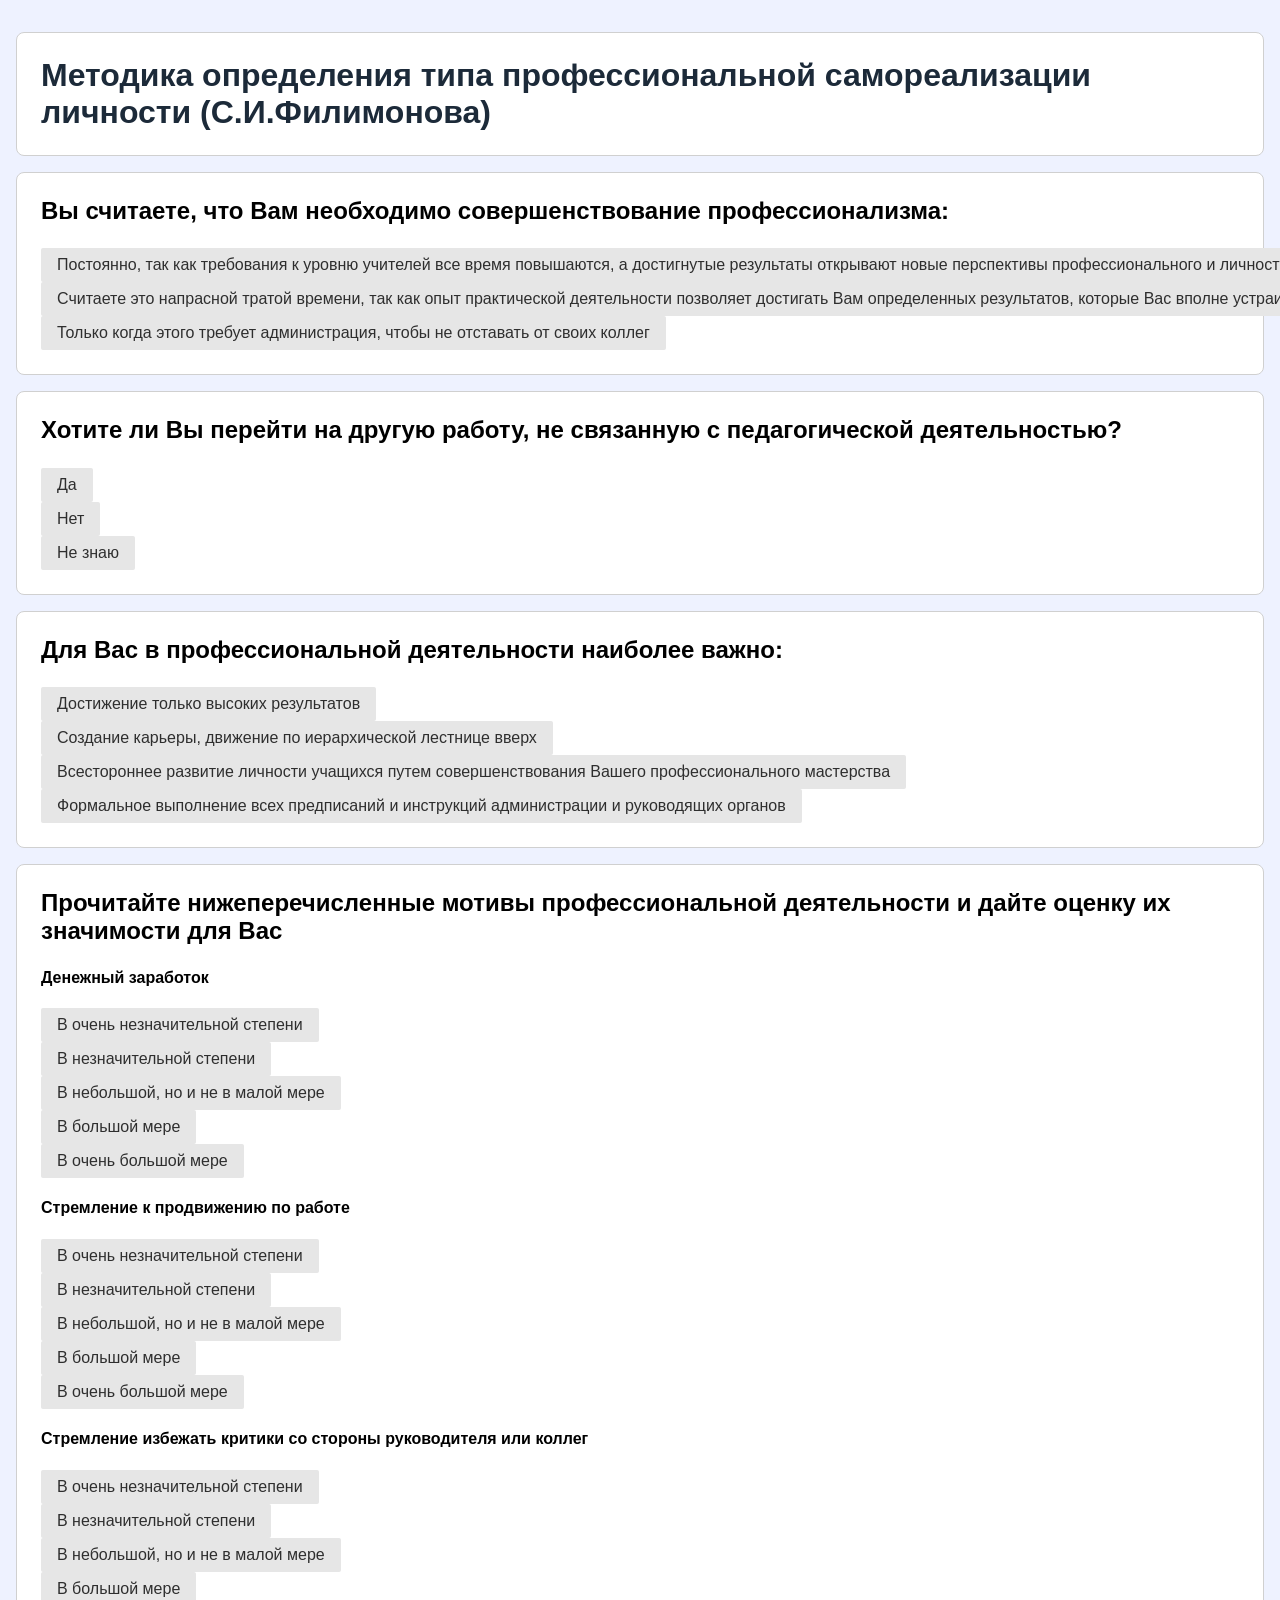
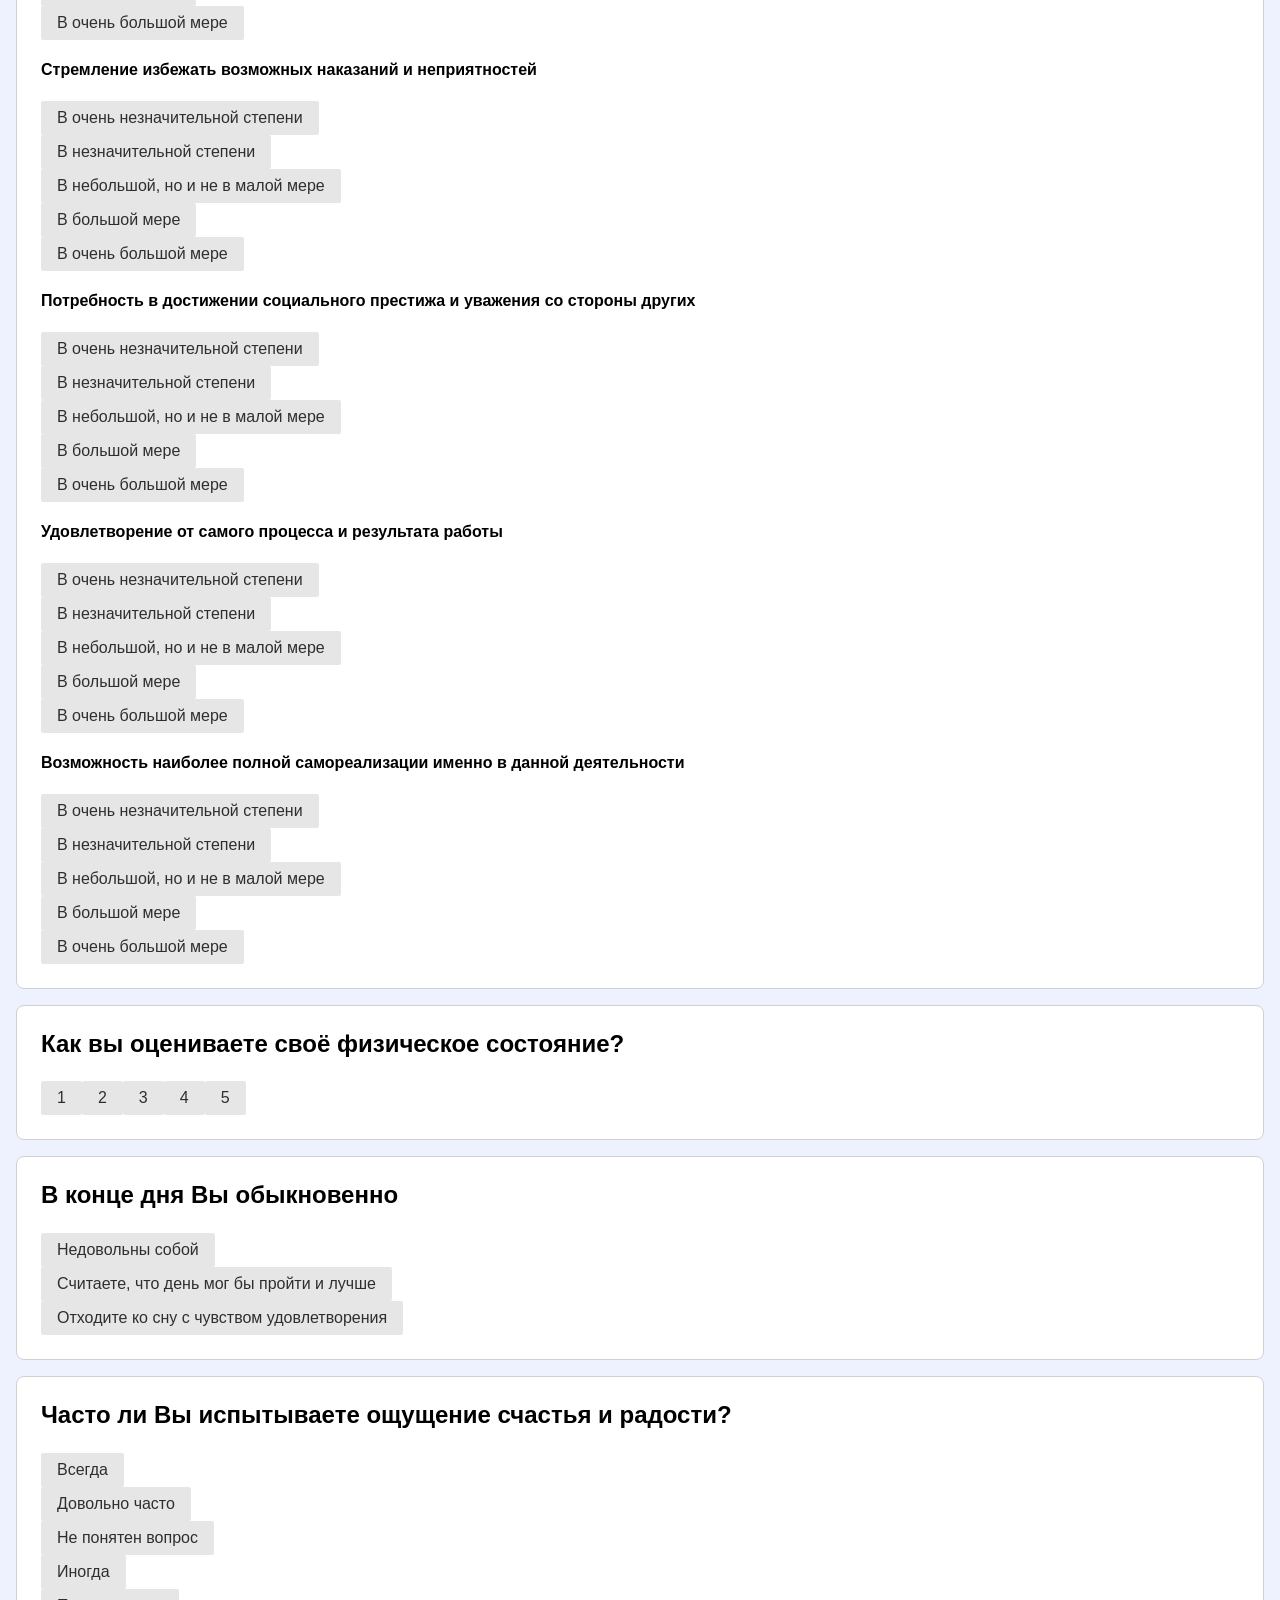
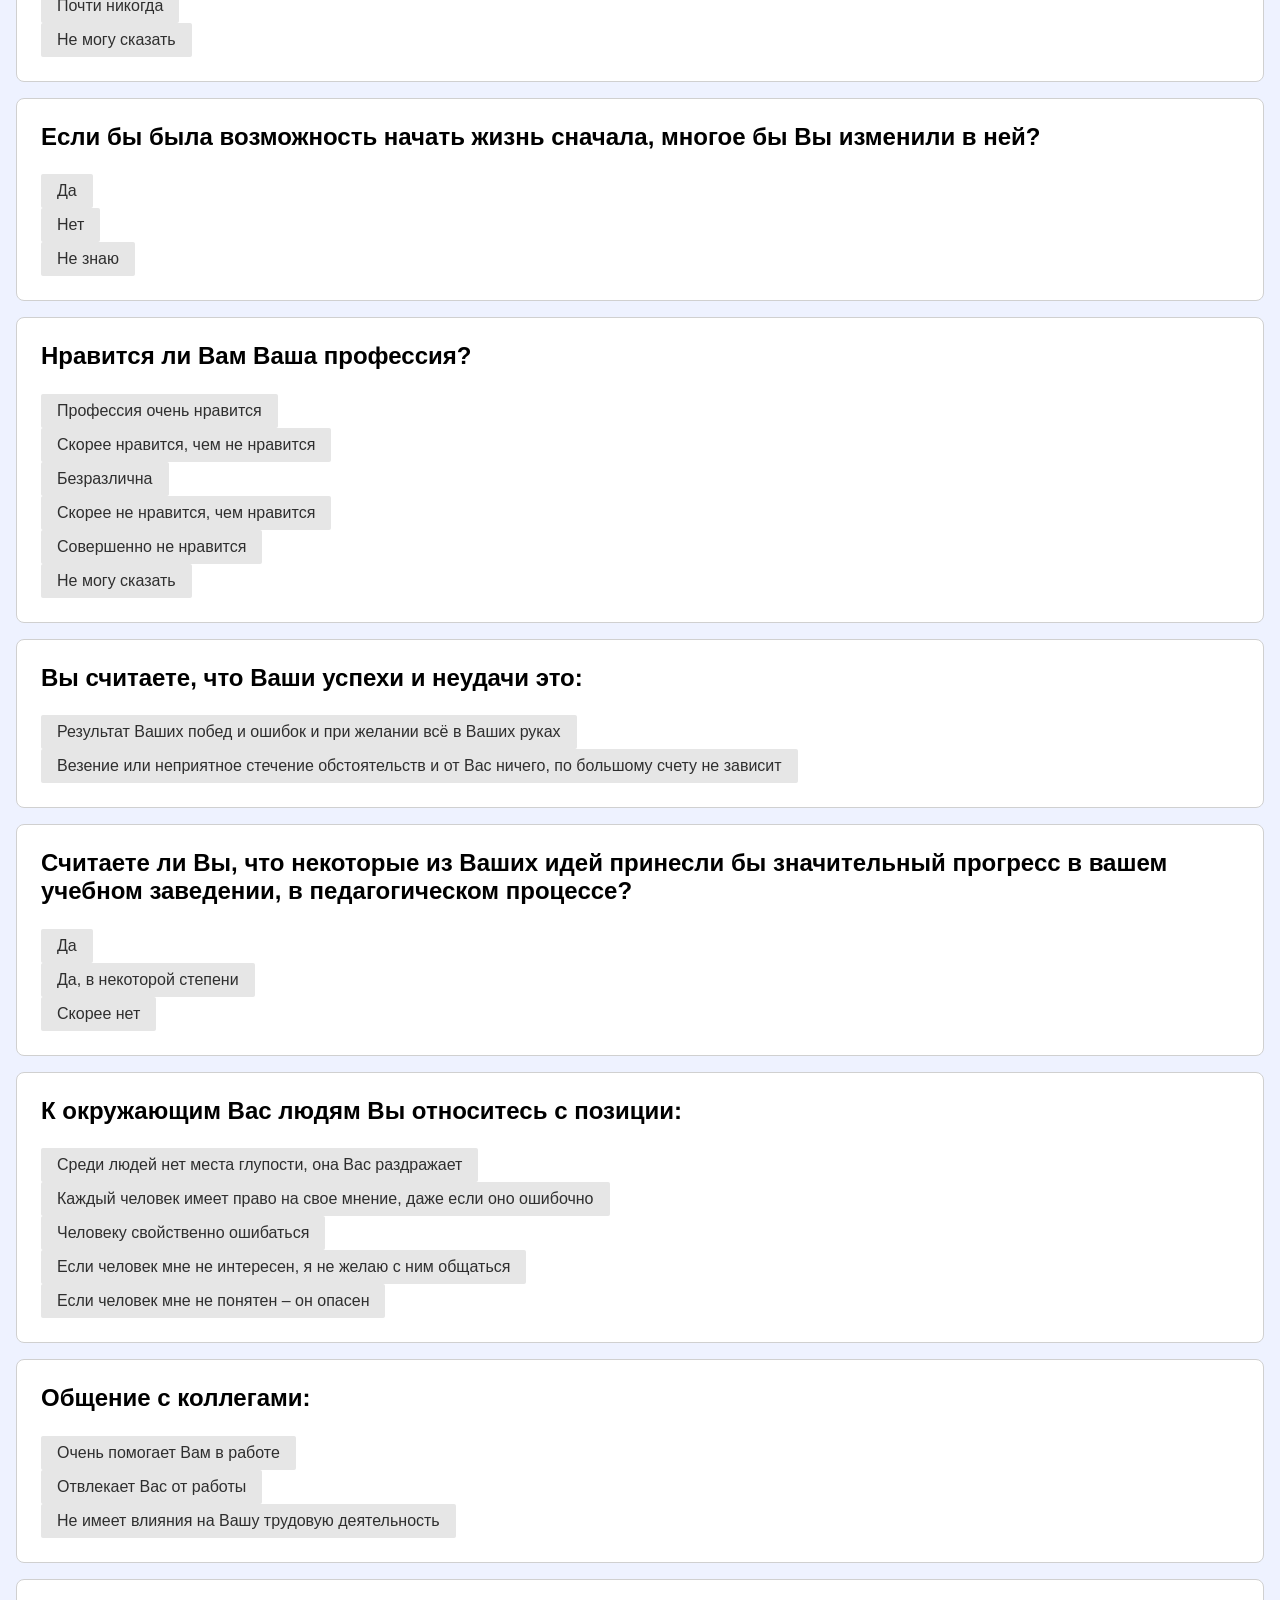
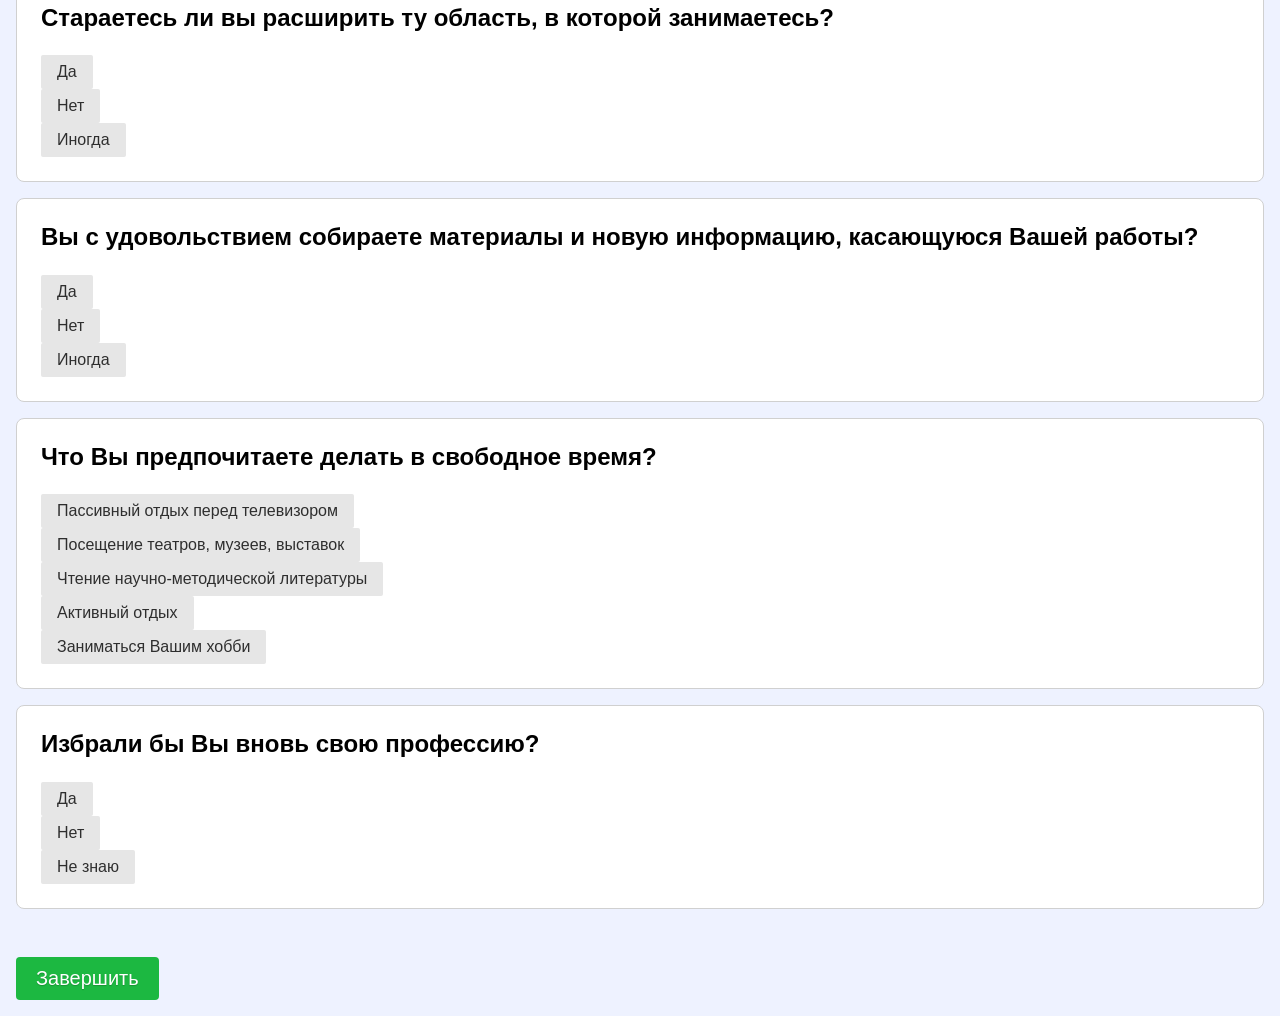
<file: 200.html>
<!DOCTYPE html><html lang="en"><head><meta charset="utf-8"><title>Тест на определение типа самореализации</title><meta name="viewport" content="width=device-width,initial-scale=1"><meta name="mobile-web-app-capable" content="yes"><meta name="apple-mobile-web-app-capable" content="yes"><link rel="apple-touch-icon" href="/assets/icons/apple-touch-icon.png"><link rel="manifest" href="/manifest.json"><meta name="theme-color" content="#673ab8"><link rel="shortcut icon" href="/favicon.ico"><style>html{-webkit-text-size-adjust:100%;line-height:1.15}body{margin:0}html{font-family:sans-serif}body{-ms-flex-pack:center;background-color:#eef2ff;justify-content:center;padding:16px}</style><link href="/bundle.e680b.css" rel="stylesheet" media="only x" onload="this.media='all'"><noscript><link rel="stylesheet" href="/bundle.e680b.css"></noscript></head><body><script type="__PREACT_CLI_DATA__">%7B%22preRenderData%22:%7B%22url%22:%22/200.html%22%7D%7D</script><script crossorigin="anonymous" src="/bundle.05168.esm.js" type="module"></script><script nomodule="" src="/polyfills.93ff7.js"></script><script nomodule="" defer="defer" src="/bundle.6377a.js"></script></body></html>
</file>
<file: bundle.e680b.css>
/*!
Pure v3.0.0
Copyright 2013 Yahoo!
Licensed under the BSD License.
https://github.com/pure-css/pure/blob/master/LICENSE
*/
/*!
normalize.css v | MIT License | https://necolas.github.io/normalize.css/
Copyright (c) Nicolas Gallagher and Jonathan Neal
*/
/*! normalize.css v8.0.1 | MIT License | github.com/necolas/normalize.css */html{-webkit-text-size-adjust:100%;line-height:1.15}body{margin:0}main{display:block}h1{font-size:2em;margin:.67em 0}hr{box-sizing:content-box;height:0;overflow:visible}pre{font-family:monospace,monospace;font-size:1em}a{background-color:transparent}abbr[title]{border-bottom:none;text-decoration:underline;-webkit-text-decoration:underline dotted;text-decoration:underline dotted}b,strong{font-weight:bolder}code,kbd,samp{font-family:monospace,monospace;font-size:1em}small{font-size:80%}sub,sup{font-size:75%;line-height:0;position:relative;vertical-align:baseline}sub{bottom:-.25em}sup{top:-.5em}img{border-style:none}button,input,optgroup,select,textarea{font-family:inherit;font-size:100%;line-height:1.15;margin:0}button,input{overflow:visible}button,select{text-transform:none}[type=button],[type=reset],[type=submit],button{-webkit-appearance:button}[type=button]::-moz-focus-inner,[type=reset]::-moz-focus-inner,[type=submit]::-moz-focus-inner,button::-moz-focus-inner{border-style:none;padding:0}[type=button]:-moz-focusring,[type=reset]:-moz-focusring,[type=submit]:-moz-focusring,button:-moz-focusring{outline:1px dotted ButtonText}fieldset{padding:.35em .75em .625em}legend{box-sizing:border-box;color:inherit;display:table;max-width:100%;padding:0;white-space:normal}progress{vertical-align:baseline}textarea{overflow:auto}[type=checkbox],[type=radio]{box-sizing:border-box;padding:0}[type=number]::-webkit-inner-spin-button,[type=number]::-webkit-outer-spin-button{height:auto}[type=search]{-webkit-appearance:textfield;outline-offset:-2px}[type=search]::-webkit-search-decoration{-webkit-appearance:none}::-webkit-file-upload-button{-webkit-appearance:button;font:inherit}details{display:block}summary{display:list-item}[hidden],template{display:none}html{font-family:sans-serif}.hidden,[hidden]{display:none!important}.pure-img{display:block;height:auto;max-width:100%}.pure-g{-ms-flex-line-pack:start;align-content:flex-start;display:-ms-flexbox;display:flex;-ms-flex-flow:row wrap;flex-flow:row wrap}.pure-u{display:inline-block;vertical-align:top}.pure-u-1,.pure-u-1-1,.pure-u-1-12,.pure-u-1-2,.pure-u-1-24,.pure-u-1-3,.pure-u-1-4,.pure-u-1-5,.pure-u-1-6,.pure-u-1-8,.pure-u-10-24,.pure-u-11-12,.pure-u-11-24,.pure-u-12-24,.pure-u-13-24,.pure-u-14-24,.pure-u-15-24,.pure-u-16-24,.pure-u-17-24,.pure-u-18-24,.pure-u-19-24,.pure-u-2-24,.pure-u-2-3,.pure-u-2-5,.pure-u-20-24,.pure-u-21-24,.pure-u-22-24,.pure-u-23-24,.pure-u-24-24,.pure-u-3-24,.pure-u-3-4,.pure-u-3-5,.pure-u-3-8,.pure-u-4-24,.pure-u-4-5,.pure-u-5-12,.pure-u-5-24,.pure-u-5-5,.pure-u-5-6,.pure-u-5-8,.pure-u-6-24,.pure-u-7-12,.pure-u-7-24,.pure-u-7-8,.pure-u-8-24,.pure-u-9-24{display:inline-block;letter-spacing:normal;text-rendering:auto;vertical-align:top;word-spacing:normal}.pure-u-1-24{width:4.1667%}.pure-u-1-12,.pure-u-2-24{width:8.3333%}.pure-u-1-8,.pure-u-3-24{width:12.5%}.pure-u-1-6,.pure-u-4-24{width:16.6667%}.pure-u-1-5{width:20%}.pure-u-5-24{width:20.8333%}.pure-u-1-4,.pure-u-6-24{width:25%}.pure-u-7-24{width:29.1667%}.pure-u-1-3,.pure-u-8-24{width:33.3333%}.pure-u-3-8,.pure-u-9-24{width:37.5%}.pure-u-2-5{width:40%}.pure-u-10-24,.pure-u-5-12{width:41.6667%}.pure-u-11-24{width:45.8333%}.pure-u-1-2,.pure-u-12-24{width:50%}.pure-u-13-24{width:54.1667%}.pure-u-14-24,.pure-u-7-12{width:58.3333%}.pure-u-3-5{width:60%}.pure-u-15-24,.pure-u-5-8{width:62.5%}.pure-u-16-24,.pure-u-2-3{width:66.6667%}.pure-u-17-24{width:70.8333%}.pure-u-18-24,.pure-u-3-4{width:75%}.pure-u-19-24{width:79.1667%}.pure-u-4-5{width:80%}.pure-u-20-24,.pure-u-5-6{width:83.3333%}.pure-u-21-24,.pure-u-7-8{width:87.5%}.pure-u-11-12,.pure-u-22-24{width:91.6667%}.pure-u-23-24{width:95.8333%}.pure-u-1,.pure-u-1-1,.pure-u-24-24,.pure-u-5-5{width:100%}.pure-button{-webkit-user-drag:none;box-sizing:border-box;cursor:pointer;display:inline-block;line-height:normal;text-align:center;-webkit-user-select:none;-ms-user-select:none;user-select:none;vertical-align:middle;white-space:nowrap}.pure-button::-moz-focus-inner{border:0;padding:0}.pure-button-group{letter-spacing:-.31em;text-rendering:optimizespeed}.opera-only :-o-prefocus,.pure-button-group{word-spacing:-.43em}.pure-button-group .pure-button{letter-spacing:normal;text-rendering:auto;vertical-align:top;word-spacing:normal}.pure-button{background-color:#e6e6e6;border:transparent;border-radius:2px;color:rgba(0,0,0,.8);font-family:inherit;font-size:100%;padding:.5em 1em;text-decoration:none}.pure-button-hover,.pure-button:focus,.pure-button:hover{background-image:linear-gradient(transparent,rgba(0,0,0,.05) 40%,rgba(0,0,0,.1))}.pure-button:focus{outline:0}.pure-button-active,.pure-button:active{border-color:#000;box-shadow:inset 0 0 0 1px rgba(0,0,0,.15),inset 0 0 6px rgba(0,0,0,.2)}.pure-button-disabled,.pure-button-disabled:active,.pure-button-disabled:focus,.pure-button-disabled:hover,.pure-button[disabled]{background-image:none;border:none;box-shadow:none;cursor:not-allowed;opacity:.4;pointer-events:none}.pure-button-hidden{display:none}.pure-button-primary,.pure-button-selected,a.pure-button-primary,a.pure-button-selected{background-color:#0078e7;color:#fff}.pure-button-group .pure-button{border-radius:0;border-right:1px solid rgba(0,0,0,.2);margin:0}.pure-button-group .pure-button:first-child{border-bottom-left-radius:2px;border-top-left-radius:2px}.pure-button-group .pure-button:last-child{border-bottom-right-radius:2px;border-right:none;border-top-right-radius:2px}.pure-form input[type=color],.pure-form input[type=date],.pure-form input[type=datetime-local],.pure-form input[type=datetime],.pure-form input[type=email],.pure-form input[type=month],.pure-form input[type=number],.pure-form input[type=password],.pure-form input[type=search],.pure-form input[type=tel],.pure-form input[type=text],.pure-form input[type=time],.pure-form input[type=url],.pure-form input[type=week],.pure-form select,.pure-form textarea{border:1px solid #ccc;border-radius:4px;box-shadow:inset 0 1px 3px #ddd;box-sizing:border-box;display:inline-block;padding:.5em .6em;vertical-align:middle}.pure-form input:not([type]){border:1px solid #ccc;border-radius:4px;box-shadow:inset 0 1px 3px #ddd;box-sizing:border-box;display:inline-block;padding:.5em .6em}.pure-form input[type=color]{padding:.2em .5em}.pure-form input:not([type]):focus,.pure-form input[type=color]:focus,.pure-form input[type=date]:focus,.pure-form input[type=datetime-local]:focus,.pure-form input[type=datetime]:focus,.pure-form input[type=email]:focus,.pure-form input[type=month]:focus,.pure-form input[type=number]:focus,.pure-form input[type=password]:focus,.pure-form input[type=search]:focus,.pure-form input[type=tel]:focus,.pure-form input[type=text]:focus,.pure-form input[type=time]:focus,.pure-form input[type=url]:focus,.pure-form input[type=week]:focus,.pure-form select:focus,.pure-form textarea:focus{border-color:#129fea;outline:0}.pure-form input[type=checkbox]:focus,.pure-form input[type=file]:focus,.pure-form input[type=radio]:focus{outline:thin solid #129fea;outline:1px auto #129fea}.pure-form .pure-checkbox,.pure-form .pure-radio{display:block;margin:.5em 0}.pure-form input:not([type])[disabled],.pure-form input[type=color][disabled],.pure-form input[type=date][disabled],.pure-form input[type=datetime-local][disabled],.pure-form input[type=datetime][disabled],.pure-form input[type=email][disabled],.pure-form input[type=month][disabled],.pure-form input[type=number][disabled],.pure-form input[type=password][disabled],.pure-form input[type=search][disabled],.pure-form input[type=tel][disabled],.pure-form input[type=text][disabled],.pure-form input[type=time][disabled],.pure-form input[type=url][disabled],.pure-form input[type=week][disabled],.pure-form select[disabled],.pure-form textarea[disabled]{background-color:#eaeded;color:#cad2d3;cursor:not-allowed}.pure-form input[readonly],.pure-form select[readonly],.pure-form textarea[readonly]{background-color:#eee;border-color:#ccc;color:#777}.pure-form input:focus:invalid,.pure-form select:focus:invalid,.pure-form textarea:focus:invalid{border-color:#e9322d;color:#b94a48}.pure-form input[type=checkbox]:focus:invalid:focus,.pure-form input[type=file]:focus:invalid:focus,.pure-form input[type=radio]:focus:invalid:focus{outline-color:#e9322d}.pure-form select{background-color:#fff;border:1px solid #ccc;height:2.25em}.pure-form select[multiple]{height:auto}.pure-form label{margin:.5em 0 .2em}.pure-form fieldset{border:0;margin:0;padding:.35em 0 .75em}.pure-form legend{border-bottom:1px solid #e5e5e5;color:#333;display:block;margin-bottom:.3em;padding:.3em 0;width:100%}.pure-form-stacked input:not([type]),.pure-form-stacked input[type=color],.pure-form-stacked input[type=date],.pure-form-stacked input[type=datetime-local],.pure-form-stacked input[type=datetime],.pure-form-stacked input[type=email],.pure-form-stacked input[type=file],.pure-form-stacked input[type=month],.pure-form-stacked input[type=number],.pure-form-stacked input[type=password],.pure-form-stacked input[type=search],.pure-form-stacked input[type=tel],.pure-form-stacked input[type=text],.pure-form-stacked input[type=time],.pure-form-stacked input[type=url],.pure-form-stacked input[type=week],.pure-form-stacked label,.pure-form-stacked select,.pure-form-stacked textarea{display:block;margin:.25em 0}.pure-form-aligned input,.pure-form-aligned select,.pure-form-aligned textarea,.pure-form-message-inline{display:inline-block;vertical-align:middle}.pure-form-aligned textarea{vertical-align:top}.pure-form-aligned .pure-control-group{margin-bottom:.5em}.pure-form-aligned .pure-control-group label{display:inline-block;margin:0 1em 0 0;text-align:right;vertical-align:middle;width:10em}.pure-form-aligned .pure-controls{margin:1.5em 0 0 11em}.pure-form .pure-input-rounded,.pure-form input.pure-input-rounded{border-radius:2em;padding:.5em 1em}.pure-form .pure-group fieldset{margin-bottom:10px}.pure-form .pure-group input,.pure-form .pure-group textarea{border-radius:0;display:block;margin:0 0 -1px;padding:10px;position:relative;top:-1px}.pure-form .pure-group input:focus,.pure-form .pure-group textarea:focus{z-index:3}.pure-form .pure-group input:first-child,.pure-form .pure-group textarea:first-child{border-radius:4px 4px 0 0;margin:0;top:1px}.pure-form .pure-group input:first-child:last-child,.pure-form .pure-group textarea:first-child:last-child{border-radius:4px;margin:0;top:1px}.pure-form .pure-group input:last-child,.pure-form .pure-group textarea:last-child{border-radius:0 0 4px 4px;margin:0;top:-2px}.pure-form .pure-group button{margin:.35em 0}.pure-form .pure-input-1{width:100%}.pure-form .pure-input-3-4{width:75%}.pure-form .pure-input-2-3{width:66%}.pure-form .pure-input-1-2{width:50%}.pure-form .pure-input-1-3{width:33%}.pure-form .pure-input-1-4{width:25%}.pure-form-message-inline{color:#666;display:inline-block;font-size:.875em;padding-left:.3em;vertical-align:middle}.pure-form-message{color:#666;display:block;font-size:.875em}@media only screen and (max-width:480px){.pure-form button[type=submit]{margin:.7em 0 0}.pure-form input:not([type]),.pure-form input[type=color],.pure-form input[type=date],.pure-form input[type=datetime-local],.pure-form input[type=datetime],.pure-form input[type=email],.pure-form input[type=month],.pure-form input[type=number],.pure-form input[type=password],.pure-form input[type=search],.pure-form input[type=tel],.pure-form input[type=text],.pure-form input[type=time],.pure-form input[type=url],.pure-form input[type=week],.pure-form label{display:block;margin-bottom:.3em}.pure-group input:not([type]),.pure-group input[type=color],.pure-group input[type=date],.pure-group input[type=datetime-local],.pure-group input[type=datetime],.pure-group input[type=email],.pure-group input[type=month],.pure-group input[type=number],.pure-group input[type=password],.pure-group input[type=search],.pure-group input[type=tel],.pure-group input[type=text],.pure-group input[type=time],.pure-group input[type=url],.pure-group input[type=week]{margin-bottom:0}.pure-form-aligned .pure-control-group label{display:block;margin-bottom:.3em;text-align:left;width:100%}.pure-form-aligned .pure-controls{margin:1.5em 0 0}.pure-form-message,.pure-form-message-inline{display:block;font-size:.75em;padding:.2em 0 .8em}}.pure-menu{box-sizing:border-box}.pure-menu-fixed{left:0;position:fixed;top:0;z-index:3}.pure-menu-item,.pure-menu-list{position:relative}.pure-menu-list{list-style:none;margin:0;padding:0}.pure-menu-item{height:100%;margin:0;padding:0}.pure-menu-heading,.pure-menu-link{display:block;text-decoration:none;white-space:nowrap}.pure-menu-horizontal{white-space:nowrap;width:100%}.pure-menu-horizontal .pure-menu-list{display:inline-block}.pure-menu-horizontal .pure-menu-heading,.pure-menu-horizontal .pure-menu-item,.pure-menu-horizontal .pure-menu-separator{display:inline-block;vertical-align:middle}.pure-menu-item .pure-menu-item{display:block}.pure-menu-children{display:none;left:100%;margin:0;padding:0;position:absolute;top:0;z-index:3}.pure-menu-horizontal .pure-menu-children{left:0;top:auto;width:inherit}.pure-menu-active>.pure-menu-children,.pure-menu-allow-hover:hover>.pure-menu-children{display:block;position:absolute}.pure-menu-has-children>.pure-menu-link:after{content:"\25B8";font-size:small;padding-left:.5em}.pure-menu-horizontal .pure-menu-has-children>.pure-menu-link:after{content:"\25BE"}.pure-menu-scrollable{overflow-x:hidden;overflow-y:scroll}.pure-menu-scrollable .pure-menu-list{display:block}.pure-menu-horizontal.pure-menu-scrollable .pure-menu-list{display:inline-block}.pure-menu-horizontal.pure-menu-scrollable{overflow-x:auto;overflow-y:hidden;padding:.5em 0;white-space:nowrap}.pure-menu-horizontal .pure-menu-children .pure-menu-separator,.pure-menu-separator{background-color:#ccc;height:1px;margin:.3em 0}.pure-menu-horizontal .pure-menu-separator{height:1.3em;margin:0 .3em;width:1px}.pure-menu-horizontal .pure-menu-children .pure-menu-separator{display:block;width:auto}.pure-menu-heading{color:#565d64;text-transform:uppercase}.pure-menu-link{color:#777}.pure-menu-children{background-color:#fff}.pure-menu-heading,.pure-menu-link{padding:.5em 1em}.pure-menu-disabled{opacity:.5}.pure-menu-disabled .pure-menu-link:hover{background-color:transparent;cursor:default}.pure-menu-active>.pure-menu-link,.pure-menu-link:focus,.pure-menu-link:hover{background-color:#eee}.pure-menu-selected>.pure-menu-link,.pure-menu-selected>.pure-menu-link:visited{color:#000}.pure-table{border:1px solid #cbcbcb;border-collapse:collapse;border-spacing:0;empty-cells:show}.pure-table caption{color:#000;font:italic 85%/1 arial,sans-serif;padding:1em 0;text-align:center}.pure-table td,.pure-table th{border-bottom-width:0;border-left:1px solid #cbcbcb;border-right-width:0;border-top-width:0;font-size:inherit;margin:0;overflow:visible;padding:.5em 1em}.pure-table thead{background-color:#e0e0e0;color:#000;text-align:left;vertical-align:bottom}.pure-table td{background-color:transparent}.pure-table-odd td,.pure-table-striped tr:nth-child(2n-1) td{background-color:#f2f2f2}.pure-table-bordered td{border-bottom:1px solid #cbcbcb}.pure-table-bordered tbody>tr:last-child>td{border-bottom-width:0}.pure-table-horizontal td,.pure-table-horizontal th{border-width:0 0 1px;border-bottom:1px solid #cbcbcb}.pure-table-horizontal tbody>tr:last-child>td{border-bottom-width:0}body{-ms-flex-pack:center;background-color:#eef2ff;justify-content:center;padding:16px}.button-xlarge{font-size:125%}.button-error,.button-secondary,.button-success,.button-warning{border-radius:4px;color:#fff;text-shadow:0 1px 1px rgba(0,0,0,.2)}.button-success{background:#1cb841}.button-finish{margin-top:32px}.incomplete-error{color:crimson}.header{border-bottom:1px solid #009b90;color:#1c2a39}.card{background-color:#fff;border:1px solid #d0d0d0;border-radius:8px;margin:16px 0;padding:24px}.question-title{margin-bottom:24px}h2{margin:0;padding:0}
</file>
